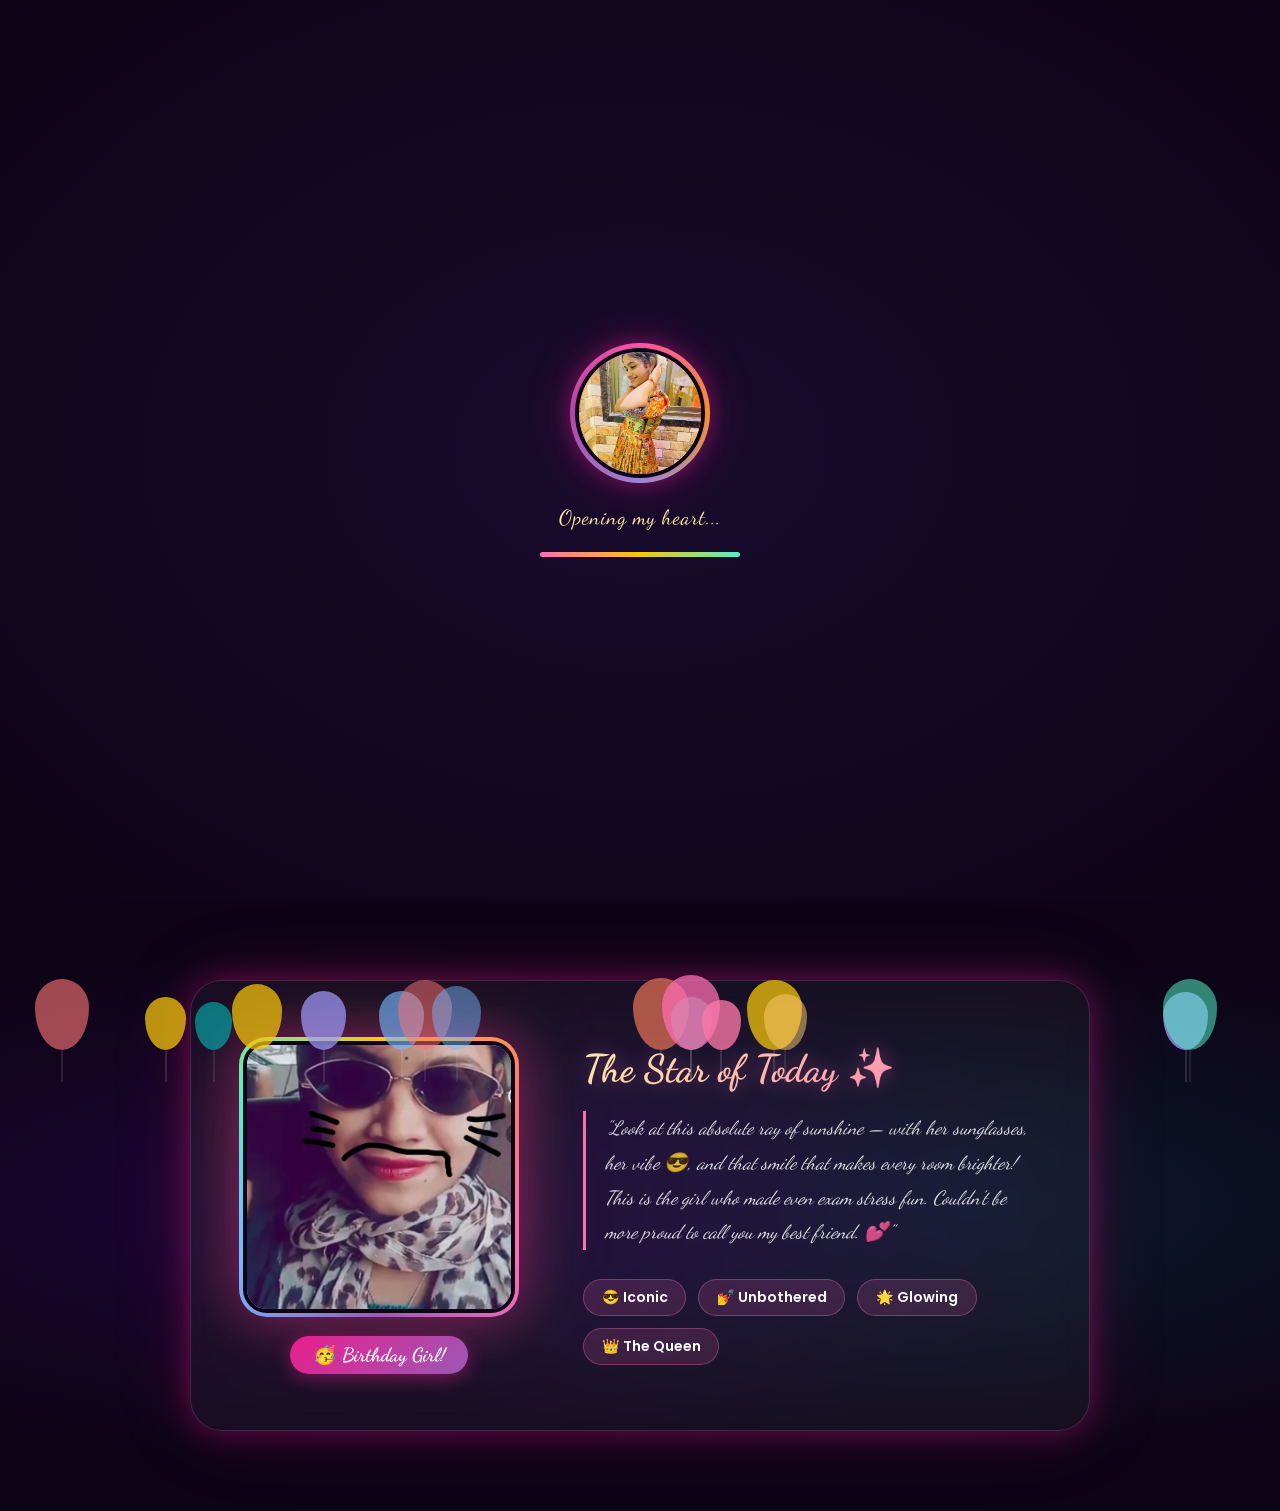
<file: index.html>
<!DOCTYPE html>
<html lang="en">
<head>
  <meta charset="UTF-8"/>
  <meta name="viewport" content="width=device-width, initial-scale=1.0"/>
  <title>Happy Birthday Vedika! 🎂</title>
  <meta name="description" content="A magical birthday surprise for the most amazing bestie — Happy Birthday Vedika!"/>
  <link rel="stylesheet" href="shared.css?v=5"/>
  <link rel="stylesheet" href="index.css?v=5"/>
</head>
<body>

  <!-- LOADER -->
  <div id="loader">
    <div class="loader-photo-ring">
      <img src="loader-photo.jpg" alt="Opening my heart..." class="loader-photo" />
    </div>
    <p class="loader-text">Opening my heart...</p>
    <div class="loader-bar"><div class="loader-fill"></div></div>
  </div>

  <canvas id="confettiCanvas"></canvas>
  <div class="balloons" id="balloons"></div>
  <div id="heartsOverlay"></div>

  <!-- TOP NAV -->
  <nav class="top-nav">
    <a href="index.html" class="nav-logo">🎀 Vedika's Day</a>
    <div class="nav-links">
      <a href="index.html"     class="nav-link active">Home</a>
      <a href="message.html"   class="nav-link">Message</a>
      <a href="memories.html"  class="nav-link">Memories</a>
      <a href="cake.html"      class="nav-link">Wish 🎂</a>
      <a href="final.html"     class="nav-link">Final Surprise</a>
    </div>
  </nav>

  <!-- HERO -->
  <section class="hero page-wrapper">
    <div class="stars-bg"></div>

    <div class="hero-layout">

      <!-- Photo frame -->
      <div class="photo-frame-wrap animate-on-scroll">
        <div class="photo-ring">
          <div class="photo-ring-inner">
            <img src="vedika.jpg" alt="Vedika" class="vedika-photo"/>
          </div>
        </div>
        <div class="photo-sparkles">
          <span class="ps ps1">✨</span>
          <span class="ps ps2">💖</span>
          <span class="ps ps3">⭐</span>
          <span class="ps ps4">🌸</span>
          <span class="ps ps5">💫</span>
        </div>
        <div class="photo-caption">🎂 Queen of the Day 👑</div>
      </div>

    <div class="hero-content">
      <div class="crown">👑</div>

      <h1 class="main-title">
        <span class="t-happy">Happy</span>
        <span class="t-birthday">Birthday</span>
        <span class="t-name">Vedika!</span>
      </h1>

      <p class="hero-sub">Today is entirely yours — you absolute queen of my life 🌟</p>

      <div class="hearts-row">
        <span>💖</span><span>💕</span><span>💗</span><span>💞</span><span>💓</span>
      </div>

      <div class="btn-group">
        <button class="cta-primary" onclick="openSurprise()">
          🎁 &nbsp;Your Surprise!
        </button>
        <a href="message.html" class="cta-secondary">
          Read My Message 💌
        </a>
      </div>

      <div class="page-dots">
        <span class="dot active"></span>
        <span class="dot" onclick="location.href='message.html'"></span>
        <span class="dot" onclick="location.href='memories.html'"></span>
        <span class="dot" onclick="location.href='cake.html'"></span>
        <span class="dot" onclick="location.href='final.html'"></span>
      </div>
    </div>
    </div><!-- end hero-layout -->

    <div class="scroll-hint">Scroll down or click the dots to explore ↓</div>
  </section>

  <!-- PHOTO SHOWCASE SECTION -->
  <section class="photo-section">
    <div class="stars-bg"></div>
    <div class="photo-showcase glass-card">
      <div class="showcase-left">
        <div class="showcase-frame">
          <div class="showcase-ring">
            <img src="vedika.jpg" alt="Vedika" class="showcase-photo"/>
          </div>
          <div class="showcase-badge">🥳 Birthday Girl!</div>
        </div>
      </div>
      <div class="showcase-right">
        <h2 class="showcase-title">The Star of Today ✨</h2>
        <p class="showcase-quote">
          "Look at this absolute ray of sunshine — with her sunglasses,
          her vibe 😎, and that smile that makes every room brighter!
          This is the girl who made even exam stress fun. Couldn't be
          more proud to call you my best friend. 💕"
        </p>
        <div class="showcase-tags">
          <span>😎 Iconic</span>
          <span>💅 Unbothered</span>
          <span>🌟 Glowing</span>
          <span>👑 The Queen</span>
        </div>
      </div>
    </div>
  </section>

  <!-- SURPRISE MODAL -->
  <div class="modal-overlay" id="modalOverlay" onclick="closeModal()">
    <button class="modal-close" onclick="closeModal()" title="Close">✕</button>
    <div class="surprise-modal" onclick="event.stopPropagation()">
      <div class="modal-emoji">🎁</div>
      <h2 class="modal-title">Hey Vedika!</h2>
      <p class="modal-body">
        Of all the people fate could have placed in front of me during those nerve-wracking exam days,
        it chose you — and for that I'll be forever grateful to the universe. 🌌<br><br>
        You make every ordinary day feel like a celebration. You are the kind of person
        songs are written about, stories are told about, and hearts are full because of.<br><br>
        This little website is my way of screaming to the world — <strong>she deserves every beautiful thing today and always!</strong> 💕
      </p>
      <div class="modal-footer">Happy Birthday, my dearest bestie! 🎂✨💖</div>
    </div>
  </div>

  <button class="music-btn" id="musicBtn" onclick="toggleMusic()" title="Toggle Birthday Music">🎵</button>

  <script src="shared.js?v=5"></script>
  <script>
    function openSurprise() {
      document.getElementById("modalOverlay").classList.add("open");
      launchConfetti(6000);
      spawnHearts(28);
    }
    function closeModal() {
      document.getElementById("modalOverlay").classList.remove("open");
    }
    function onPageReady() {
      launchConfetti(5000);
      spawnHearts(20);
    }
    initScrollObserver();
  </script>
</body>
</html>
</file>
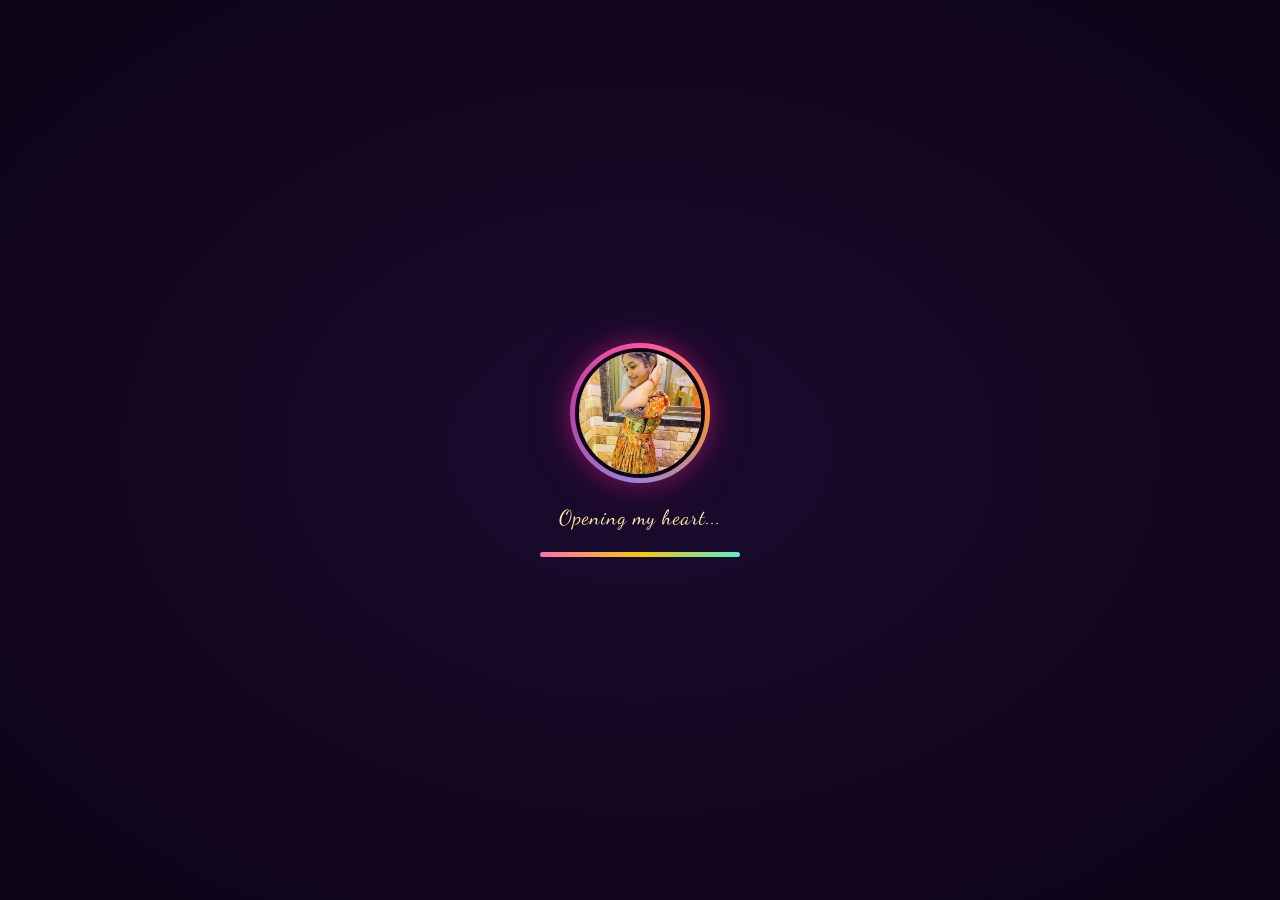
<file: cake.html>
<!DOCTYPE html>
<html lang="en">
<head>
  <meta charset="UTF-8"/>
  <meta name="viewport" content="width=device-width, initial-scale=1.0"/>
  <title>Make a Wish, Vedika! 🎂</title>
  <link rel="stylesheet" href="shared.css?v=5"/>
  <link rel="stylesheet" href="cake.css"/>
</head>
<body>

  <div id="loader">
    <div class="loader-photo-ring">
      <img src="loader-photo.jpg" alt="Opening my heart..." class="loader-photo" />
    </div>
    <p class="loader-text">Opening my heart...</p>
    <div class="loader-bar"><div class="loader-fill"></div></div>
  </div>

  <canvas id="confettiCanvas"></canvas>
  <div class="balloons" id="balloons"></div>
  <div id="heartsOverlay"></div>

  <nav class="top-nav">
    <a href="index.html" class="nav-logo">🎀 Vedika's Day</a>
    <div class="nav-links">
      <a href="index.html"    class="nav-link">Home</a>
      <a href="message.html"  class="nav-link">Message</a>
      <a href="memories.html" class="nav-link">Memories</a>
      <a href="cake.html"     class="nav-link active">Wish 🎂</a>
      <a href="final.html"    class="nav-link">Final Surprise</a>
    </div>
  </nav>

  <main class="page-wrapper cake-page">
    <div class="stars-bg"></div>

    <h1 class="section-title animate-on-scroll">Make a Wish, Vedika! 🕯️</h1>
    <p class="cake-subtitle animate-on-scroll">Blow out the candles one by one — close your eyes and wish big! ✨</p>

    <div class="cake-scene animate-on-scroll">

      <!-- Candles -->
      <div class="candles-row" id="candlesRow">
        <div class="candle" id="c1" onclick="blowCandle(1)" title="Blow!">
          <div class="flame" id="f1"><div class="flame-inner"></div></div>
          <div class="candle-body col1"></div>
          <div class="wax-drip d1"></div>
        </div>
        <div class="candle" id="c2" onclick="blowCandle(2)" title="Blow!">
          <div class="flame" id="f2"><div class="flame-inner"></div></div>
          <div class="candle-body col2"></div>
          <div class="wax-drip d2"></div>
        </div>
        <div class="candle" id="c3" onclick="blowCandle(3)" title="Blow!">
          <div class="flame" id="f3"><div class="flame-inner"></div></div>
          <div class="candle-body col3"></div>
          <div class="wax-drip d3"></div>
        </div>
        <div class="candle" id="c4" onclick="blowCandle(4)" title="Blow!">
          <div class="flame" id="f4"><div class="flame-inner"></div></div>
          <div class="candle-body col4"></div>
          <div class="wax-drip d4"></div>
        </div>
        <div class="candle" id="c5" onclick="blowCandle(5)" title="Blow!">
          <div class="flame" id="f5"><div class="flame-inner"></div></div>
          <div class="candle-body col5"></div>
          <div class="wax-drip d5"></div>
        </div>
      </div>

      <!-- Cake tiers -->
      <div class="tier tier1">
        <div class="frosting-top"></div>
        <div class="tier-body">
          <div class="deco-dots"></div>
        </div>
      </div>
      <div class="tier tier2">
        <div class="frosting-top"></div>
        <div class="tier-body"></div>
      </div>
      <div class="tier tier3">
        <div class="frosting-top"></div>
        <div class="tier-body"></div>
      </div>
      <div class="cake-plate"></div>
    </div>

    <!-- Progress bar -->
    <div class="candle-progress animate-on-scroll">
      <span class="progress-label" id="progressLabel">5 candles burning 🔥</span>
      <div class="progress-track">
        <div class="progress-fill" id="progressFill" style="width:0%"></div>
      </div>
    </div>

    <!-- Wish reveal -->
    <div class="wish-reveal glass-card" id="wishReveal">
      <div class="wish-firework">🎆</div>
      <h2 class="wish-title" id="wishTitle"></h2>
      <p class="wish-body" id="wishBody"></p>
      <a href="final.html" class="page-nav-btn next" style="margin-top:1.5rem;display:inline-flex">
        See Your Final Surprise 🌟 →
      </a>
    </div>

    <div class="page-nav-row animate-on-scroll" id="bottomNav">
      <a href="memories.html" class="page-nav-btn prev">← Memories</a>
      <a href="final.html"    class="page-nav-btn next">Final Surprise 🌟 →</a>
    </div>
  </main>

  <button class="music-btn" id="musicBtn" onclick="toggleMusic()" title="Toggle Music">🎵</button>

  <script src="shared.js?v=5"></script>
  <script>
    const TOTAL = 5;
    let blown = 0;
    const WISHES = [
      "Your wish just shot straight to the stars, Vedika! 🌠 May every beautiful dream you carry in your heart come true — this year and every year after.",
      "The universe heard you, Vedika! 🌌 May your wish bloom into the most wonderful reality. You deserve every bit of magic that comes your way! ✨💖",
      "A wish as pure as yours is bound to come true! 🎇 Happy Birthday, superstar — may this year be your most glorious chapter yet. 🎂🌟",
    ];

    function blowCandle(id) {
      const flame = document.getElementById(`f${id}`);
      if (flame.classList.contains("out")) return;
      flame.classList.add("out");
      blown++;
      playPop();
      spawnHearts(4);

      const pct = (blown / TOTAL) * 100;
      document.getElementById("progressFill").style.width = pct + "%";
      const rem = TOTAL - blown;
      document.getElementById("progressLabel").textContent =
        rem > 0 ? `${rem} candle${rem > 1 ? "s" : ""} still burning… 🔥` : "All candles blown! 🎉";

      if (blown === TOTAL) {
        setTimeout(showWish, 700);
        launchConfetti(10000);
      }
    }

    function showWish() {
      const r = document.getElementById("wishReveal");
      const wish = WISHES[Math.floor(Math.random() * WISHES.length)];
      document.getElementById("wishTitle").textContent = "Your Wish Is On Its Way! ✨";
      document.getElementById("wishBody").textContent  = wish;
      r.classList.add("visible");
      spawnHearts(30);
      document.getElementById("bottomNav").style.display = "none";
      for (let i = 0; i < 4; i++) {
        setTimeout(() => launchConfetti(3000, true, rand(120, window.innerWidth - 120), rand(80, window.innerHeight / 2)), i * 400);
      }
    }

    function onPageReady() { spawnHearts(10); }
    initScrollObserver();
  </script>
</body>
</html>
</file>
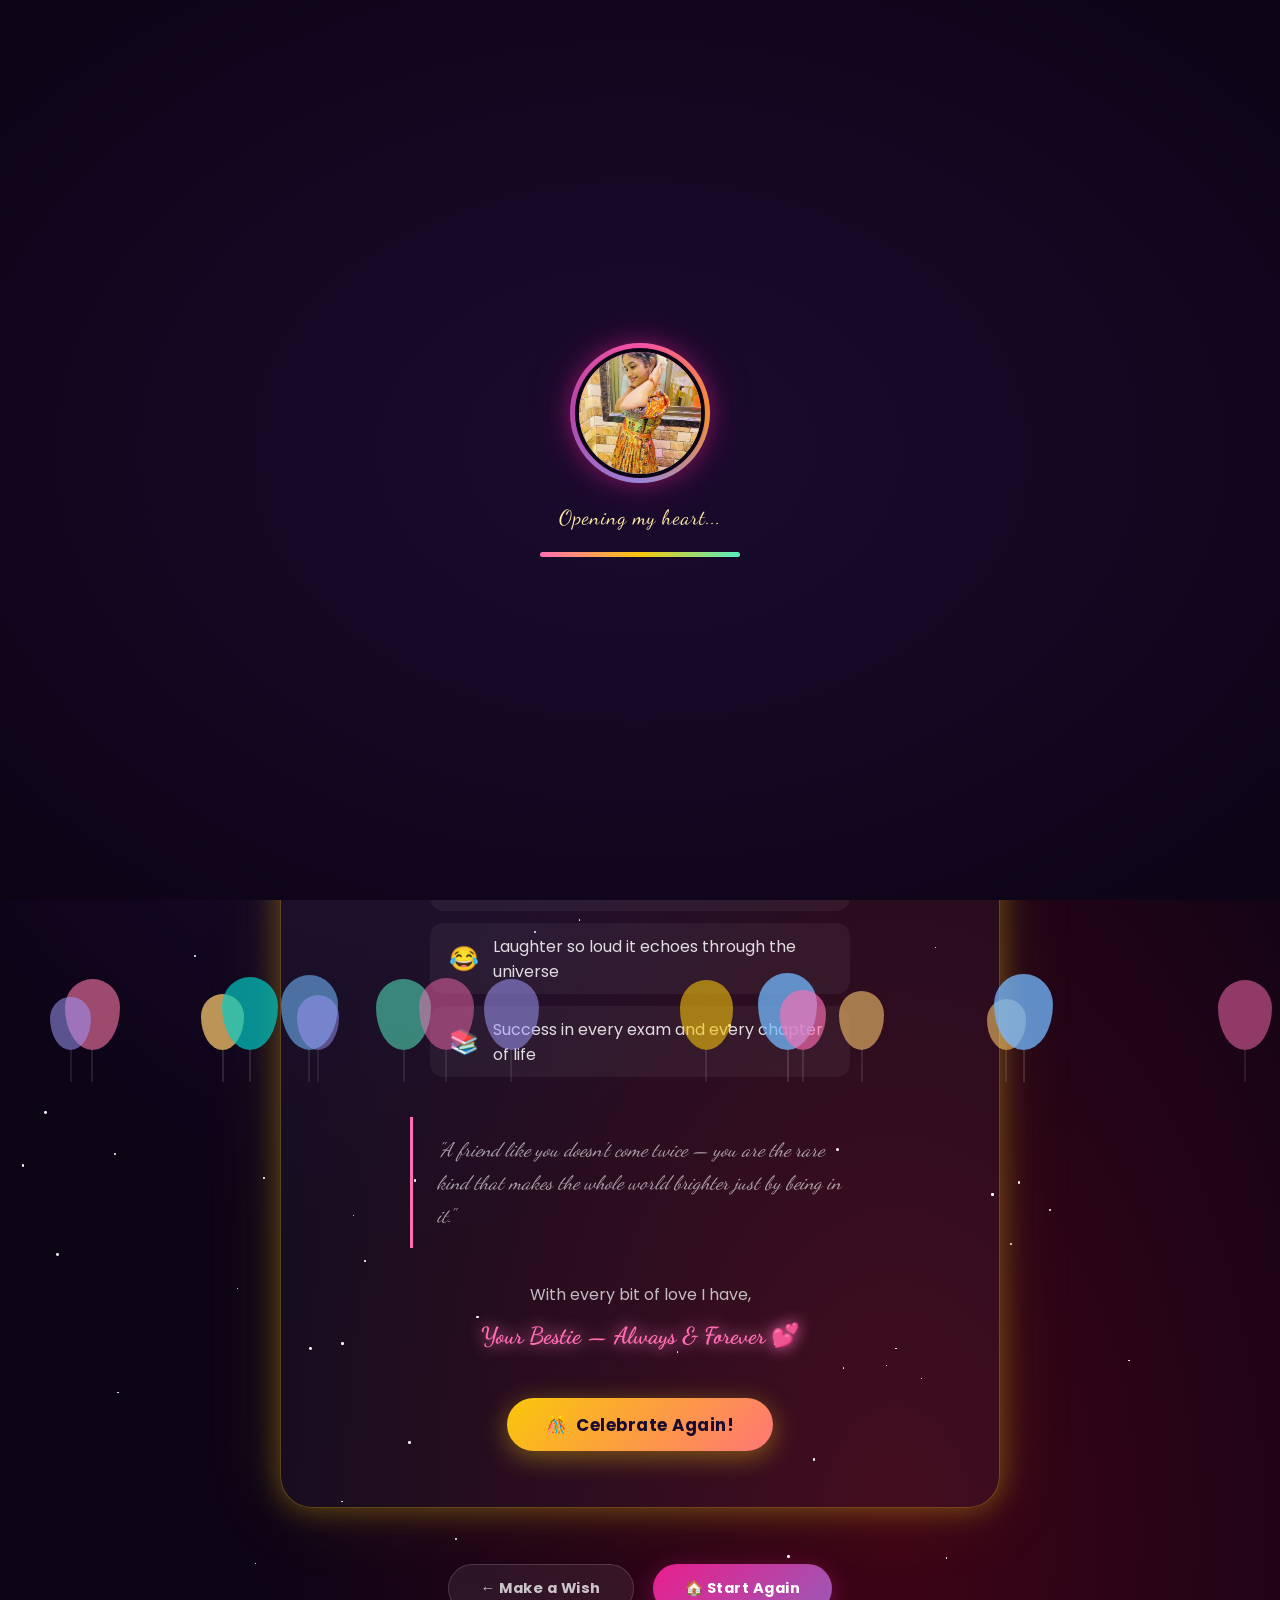
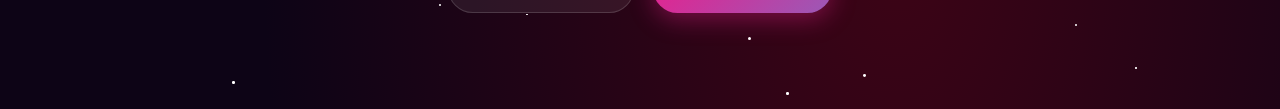
<file: final.html>
<!DOCTYPE html>
<html lang="en">
<head>
  <meta charset="UTF-8"/>
  <meta name="viewport" content="width=device-width, initial-scale=1.0"/>
  <title>Final Surprise for Vedika 🌟</title>
  <link rel="stylesheet" href="shared.css?v=5"/>
  <link rel="stylesheet" href="final.css"/>
</head>
<body>

  <div id="loader">
    <div class="loader-photo-ring">
      <img src="loader-photo.jpg" alt="Opening my heart..." class="loader-photo" />
    </div>
    <p class="loader-text">Opening my heart...</p>
    <div class="loader-bar"><div class="loader-fill"></div></div>
  </div>

  <canvas id="confettiCanvas"></canvas>
  <div class="balloons" id="balloons"></div>
  <div id="heartsOverlay"></div>

  <nav class="top-nav">
    <a href="index.html" class="nav-logo">🎀 Vedika's Day</a>
    <div class="nav-links">
      <a href="index.html"    class="nav-link">Home</a>
      <a href="message.html"  class="nav-link">Message</a>
      <a href="memories.html" class="nav-link">Memories</a>
      <a href="cake.html"     class="nav-link">Wish 🎂</a>
      <a href="final.html"    class="nav-link active">Final Surprise</a>
    </div>
  </nav>

  <main class="page-wrapper final-page">
    <div class="stars-bg"></div>

    <!-- Qualities section -->
    <section class="qualities-section">
      <h1 class="section-title animate-on-scroll">Why You're Absolutely Incredible 🦋</h1>

      <div class="bubbles-wrap">
        <div class="q-bubble animate-on-scroll" style="--d:.0s">💖 Incredibly Kind</div>
        <div class="q-bubble animate-on-scroll" style="--d:.12s">🔥 Fiercely Strong</div>
        <div class="q-bubble animate-on-scroll" style="--d:.24s">😂 Effortlessly Funny</div>
        <div class="q-bubble animate-on-scroll" style="--d:.36s">🧠 Smart Beyond Measure</div>
        <div class="q-bubble animate-on-scroll" style="--d:.48s">✨ Naturally Charming</div>
        <div class="q-bubble animate-on-scroll" style="--d:.60s">🎨 Wildly Creative</div>
        <div class="q-bubble animate-on-scroll" style="--d:.72s">🌈 Pure Positivity</div>
        <div class="q-bubble animate-on-scroll" style="--d:.84s">🫂 My Safe Place</div>
        <div class="q-bubble animate-on-scroll" style="--d:.96s">💫 My Best Friend Forever</div>
      </div>
    </section>

    <!-- Final wish card -->
    <section class="final-section animate-on-scroll">
      <div class="final-card glass-card">

        <div class="big-emojis-row">
          <span class="be">🎂</span>
          <span class="be">🎈</span>
          <span class="be">🥳</span>
          <span class="be">🎊</span>
          <span class="be">💖</span>
        </div>

        <h2 class="final-heading">This Year, May You Have…</h2>

        <ul class="wish-list">
          <li class="wish-item"><span>🌟</span><p>Unlimited happiness that never fades</p></li>
          <li class="wish-item"><span>💰</span><p>Blessings that overflow every day</p></li>
          <li class="wish-item"><span>❤️</span><p>Love surrounding you from every corner</p></li>
          <li class="wish-item"><span>🚀</span><p>Every dream you've ever whispered come true</p></li>
          <li class="wish-item"><span>😂</span><p>Laughter so loud it echoes through the universe</p></li>
          <li class="wish-item"><span>📚</span><p>Success in every exam and every chapter of life</p></li>
        </ul>

        <blockquote class="final-quote">
          "A friend like you doesn't come twice — you are the rare kind that makes the whole world brighter just by being in it."
        </blockquote>

        <div class="final-signed">
          With every bit of love I have,<br>
          <strong class="sign-name">Your Bestie — Always & Forever 💕</strong>
        </div>

        <button class="celebrate-btn" onclick="bigCelebrate()" id="celebrateBtn">
          🎊 &nbsp;Celebrate Again!
        </button>

      </div>
    </section>

    <div class="page-nav-row animate-on-scroll">
      <a href="cake.html"   class="page-nav-btn prev">← Make a Wish</a>
      <a href="index.html"  class="page-nav-btn next">🏠 Start Again</a>
    </div>
  </main>

  <button class="music-btn" id="musicBtn" onclick="toggleMusic()" title="Toggle Music">🎵</button>

  <script src="shared.js?v=5"></script>
  <script>
    function bigCelebrate() {
      launchConfetti(9000);
      spawnHearts(40);
      for (let i = 0; i < 5; i++) {
        setTimeout(() => {
          launchConfetti(3500, true, rand(80, window.innerWidth - 80), rand(60, window.innerHeight / 2));
        }, i * 350);
      }
    }

    function onPageReady() {
      launchConfetti(7000);
      spawnHearts(25);
    }
    initScrollObserver();
  </script>
</body>
</html>
</file>
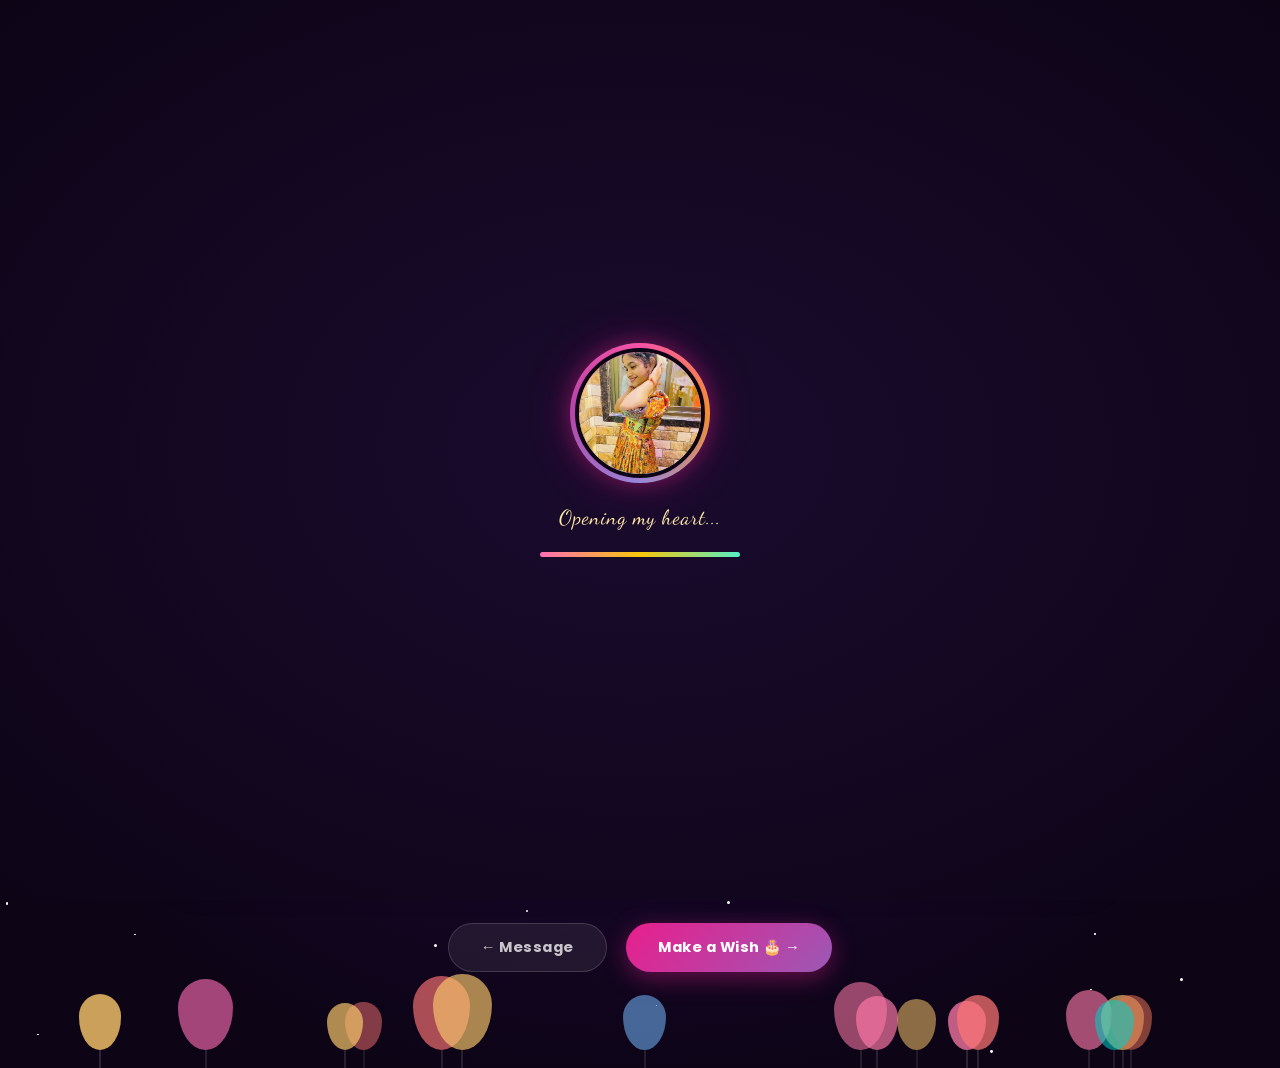
<file: memories.html>
<!DOCTYPE html>
<html lang="en">
<head>
  <meta charset="UTF-8"/>
  <meta name="viewport" content="width=device-width, initial-scale=1.0"/>
  <title>Our Memories 🫂 — Vedika</title>
  <link rel="stylesheet" href="shared.css?v=5"/>
  <link rel="stylesheet" href="memories.css"/>
</head>
<body>

  <div id="loader">
    <div class="loader-photo-ring">
      <img src="loader-photo.jpg" alt="Opening my heart..." class="loader-photo" />
    </div>
    <p class="loader-text">Opening my heart...</p>
    <div class="loader-bar"><div class="loader-fill"></div></div>
  </div>

  <canvas id="confettiCanvas"></canvas>
  <div class="balloons" id="balloons"></div>
  <div id="heartsOverlay"></div>

  <nav class="top-nav">
    <a href="index.html" class="nav-logo">🎀 Vedika's Day</a>
    <div class="nav-links">
      <a href="index.html"    class="nav-link">Home</a>
      <a href="message.html"  class="nav-link">Message</a>
      <a href="memories.html" class="nav-link active">Memories</a>
      <a href="cake.html"     class="nav-link">Wish 🎂</a>
      <a href="final.html"    class="nav-link">Final Surprise</a>
    </div>
  </nav>

  <main class="page-wrapper mem-page">
    <div class="stars-bg"></div>

    <h1 class="section-title animate-on-scroll">Our Beautiful Journey 🫂</h1>
    <p class="mem-subtitle animate-on-scroll">Click each card to flip it and read our story 💕</p>

    <div class="mem-grid">

      <!-- Card 1: The Day We Met -->
      <div class="mem-card animate-on-scroll" onclick="flipCard(this)">
        <div class="card-inner">
          <div class="card-front">
            <div class="card-bg-glow g1"></div>
            <span class="mem-emoji">📚</span>
            <h3 class="card-title">The Day We Met</h3>
            <p class="card-front-sub">Where it all began...</p>
            <span class="flip-hint">Tap to reveal ✨</span>
          </div>
          <div class="card-back b1">
            <span class="back-emoji">🌟</span>
            <p class="back-text">
              Exam season — you sitting right in front of me, me nervously behind you.
              We started talking about preparation, syllabus, stress… and somewhere in between
              all that panic, a friendship was born that I never want to lose. 📖💛
            </p>
          </div>
        </div>
      </div>

      <!-- Card 2: Endless Laughter -->
      <div class="mem-card animate-on-scroll" onclick="flipCard(this)">
        <div class="card-inner">
          <div class="card-front">
            <div class="card-bg-glow g2"></div>
            <span class="mem-emoji">😂</span>
            <h3 class="card-title">Endless Laughter</h3>
            <p class="card-front-sub">We laugh for the best reasons...</p>
            <span class="flip-hint">Tap to reveal ✨</span>
          </div>
          <div class="card-back b2">
            <span class="back-emoji">🤣</span>
            <p class="back-text">
              Bitching about Pratish and Shravni together — honestly a core part of our
              friendship that built us! 😂 But what really sealed it was realising our vibes
              match on another level. We just GET each other, no explanation needed. 💫
            </p>
          </div>
        </div>
      </div>

      <!-- Card 3: Always There -->
      <div class="mem-card animate-on-scroll" onclick="flipCard(this)">
        <div class="card-inner">
          <div class="card-front">
            <div class="card-bg-glow g3"></div>
            <span class="mem-emoji">🤗</span>
            <h3 class="card-title">Always There</h3>
            <p class="card-front-sub">My comfort person...</p>
            <span class="flip-hint">Tap to reveal ✨</span>
          </div>
          <div class="card-back b3">
            <span class="back-emoji">💙</span>
            <p class="back-text">
              When the world gets heavy and I fall apart, you've always been there —
              right alongside Rudra — to hold me together. You never let me feel alone,
              and that's something I'll treasure about you forever, Vedika. 🫂💕
            </p>
          </div>
        </div>
      </div>

      <!-- Card 4: Celebrating YOU -->
      <div class="mem-card animate-on-scroll" onclick="flipCard(this)">
        <div class="card-inner">
          <div class="card-front">
            <div class="card-bg-glow g4"></div>
            <span class="mem-emoji">🎉</span>
            <h3 class="card-title">Celebrating YOU</h3>
            <p class="card-front-sub">Today is your day!</p>
            <span class="flip-hint">Tap to reveal ✨</span>
          </div>
          <div class="card-back b4">
            <span class="back-emoji">🥂</span>
            <p class="back-text">
              Today we celebrate <em>you</em> — every year I get to be beside you on your
              birthday is the most precious gift to me. You deserve the loudest party,
              the most beautiful day, and all the love in the universe. Happy Birthday! 🎂🌟💖
            </p>
          </div>
        </div>
      </div>

    </div>

    <div class="page-nav-row animate-on-scroll">
      <a href="message.html" class="page-nav-btn prev">← Message</a>
      <a href="cake.html"    class="page-nav-btn next">Make a Wish 🎂 →</a>
    </div>
  </main>

  <button class="music-btn" id="musicBtn" onclick="toggleMusic()" title="Toggle Music">🎵</button>

  <script src="shared.js?v=5"></script>
  <script>
    function flipCard(card) {
      card.classList.toggle("flipped");
      spawnHearts(5);
      playPop();
    }
    function onPageReady() {
      spawnHearts(12);
    }
    initScrollObserver();
  </script>
</body>
</html>
</file>
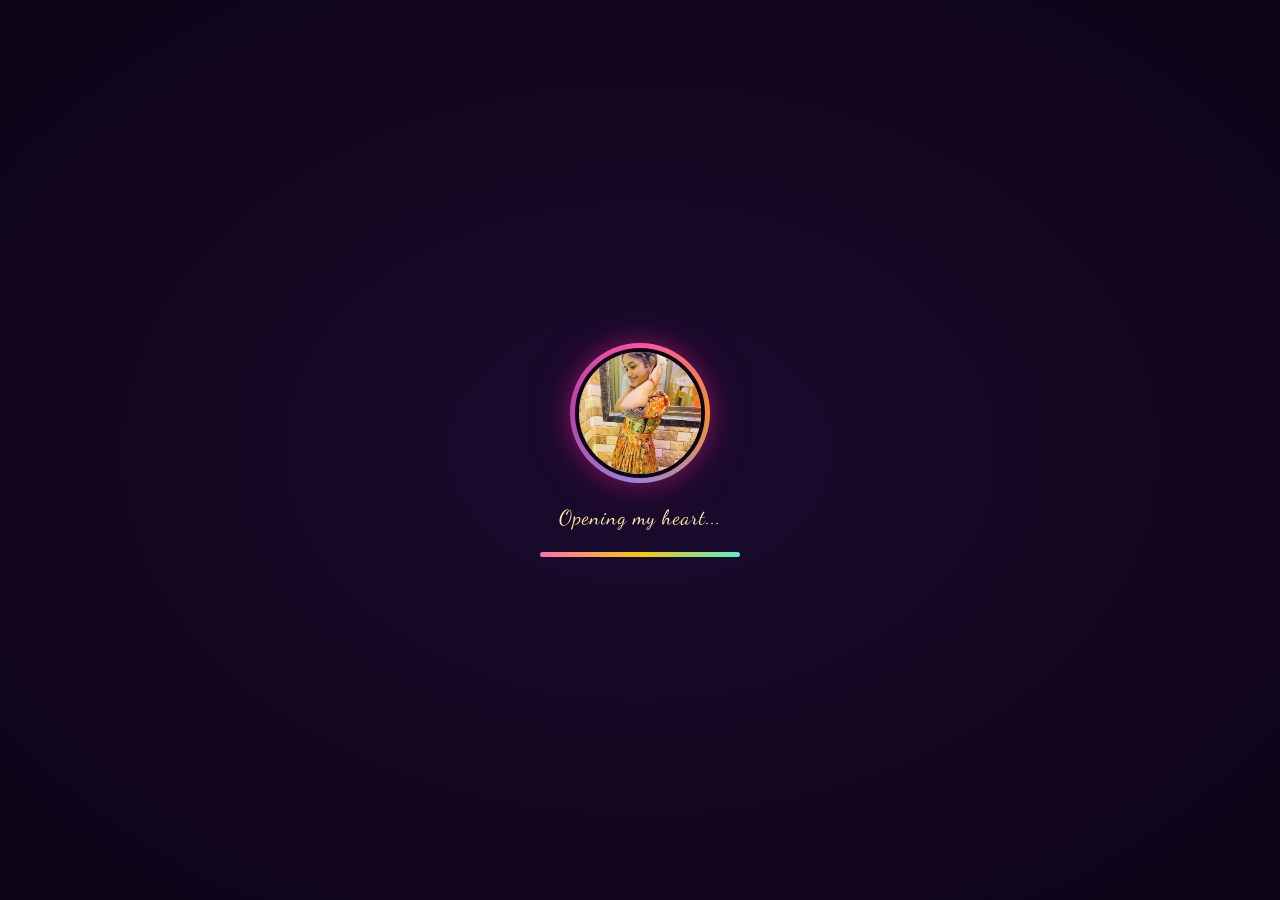
<file: message.html>
<!DOCTYPE html>
<html lang="en">
<head>
  <meta charset="UTF-8"/>
  <meta name="viewport" content="width=device-width, initial-scale=1.0"/>
  <title>A Message For Vedika 💌</title>
  <link rel="stylesheet" href="shared.css?v=5"/>
  <link rel="stylesheet" href="message.css"/>
</head>
<body>

  <div id="loader">
    <div class="loader-photo-ring">
      <img src="loader-photo.jpg" alt="Opening my heart..." class="loader-photo" />
    </div>
    <p class="loader-text">Opening my heart...</p>
    <div class="loader-bar"><div class="loader-fill"></div></div>
  </div>

  <canvas id="confettiCanvas"></canvas>
  <div class="balloons" id="balloons"></div>
  <div id="heartsOverlay"></div>

  <nav class="top-nav">
    <a href="index.html" class="nav-logo">🎀 Vedika's Day</a>
    <div class="nav-links">
      <a href="index.html"    class="nav-link">Home</a>
      <a href="message.html"  class="nav-link active">Message</a>
      <a href="memories.html" class="nav-link">Memories</a>
      <a href="cake.html"     class="nav-link">Wish 🎂</a>
      <a href="final.html"    class="nav-link">Final Surprise</a>
    </div>
  </nav>

  <main class="page-wrapper msg-page">
    <div class="stars-bg"></div>

    <div class="msg-container">

      <!-- Envelope reveal -->
      <div class="envelope-wrap animate-on-scroll" id="envelopeWrap">
        <div class="envelope" id="envelope" onclick="openEnvelope()">
          <div class="env-flap"></div>
          <div class="env-body">
            <span class="env-icon">💌</span>
            <p class="env-hint">Tap to open</p>
          </div>
        </div>
      </div>

      <!-- Message card (hidden until envelope opened) -->
      <div class="msg-card glass-card" id="msgCard">
        <div class="card-sparkle s1">✨</div>
        <div class="card-sparkle s2">🌸</div>
        <div class="card-sparkle s3">🌺</div>
        <div class="card-sparkle s4">✨</div>

        <h1 class="section-title">A Message From My Heart 💌</h1>

        <div class="msg-photo-wrap" id="msgPhotoWrap">
          <img src="together.jpg" alt="Us together" class="msg-photo"/>
        </div>

        <div class="typewriter-wrap">
          <p class="typewriter-text" id="typewriterText"></p>
          <span class="blink-cursor" id="cursor" style="display:none;">|</span>
        </div>

        <div class="msg-signature animate-on-scroll">
          <div class="sig-line"></div>
          <p class="sig-text">With all my love &amp; every heartbeat 💕</p>
          <p class="sig-name">— Your Bestie Forever 🌟</p>
        </div>
      </div>

    </div>

    <!-- Page navigation -->
    <div class="page-nav-row animate-on-scroll">
      <a href="index.html"    class="page-nav-btn prev">← Home</a>
      <a href="memories.html" class="page-nav-btn next">Our Memories 🫂 →</a>
    </div>
  </main>

  <button class="music-btn" id="musicBtn" onclick="toggleMusic()" title="Toggle Music">🎵</button>

  <script src="shared.js?v=5"></script>
  <script>
    const MESSAGE =
      "Dear Vedika,\n\n" +
      "I want you to know — you are one of the most genuine, warm, and beautiful souls I have ever had the privilege of knowing. " +
      "The way you show up for the people you love is something truly rare in this world. 💫\n\n" +
      "Having you in my life has changed me for the better in ways I can't even fully put into words. " +
      "You make everything — even the ordinary Tuesday afternoons — feel like something worth remembering.\n\n" +
      "Today, on your birthday, I want you to feel every ounce of love that you give to everyone else, " +
      "come rushing right back to you — multiplied a thousand times. 🌊💖\n\n" +
      "You deserve the absolute world, Vedika. And I'll always be here, cheering you on. " +
      "Happy Birthday, my forever bestie! 🎂✨🎉";

    let envelopeOpened = false;
    function openEnvelope() {
      if (envelopeOpened) return;
      envelopeOpened = true;
      const env = document.getElementById("envelope");
      const card = document.getElementById("msgCard");
      env.classList.add("opened");
      spawnHearts(16);
      setTimeout(() => {
        document.getElementById("envelopeWrap").style.display = "none";
        card.classList.add("visible");
        launchConfetti(4500);
        
        // Show photo first, wait, then start typing
        setTimeout(() => {
          document.getElementById("msgPhotoWrap").classList.add("show-photo");
          setTimeout(() => {
            document.getElementById("cursor").style.display = "inline-block";
            startTypewriter();
          }, 1500); // text starts 1.5s after photo appears
        }, 600); // photo starts appearing after card opens
      }, 900);
    }

    function startTypewriter() {
      const el = document.getElementById("typewriterText");
      const cur = document.getElementById("cursor");
      let i = 0;
      function type() {
        if (i < MESSAGE.length) {
          const ch = MESSAGE[i++];
          if (ch === "\n") el.innerHTML += "<br>";
          else el.textContent += ch;
          setTimeout(type, ch === "\n" ? 400 : 28);
        } else {
          cur.style.display = "none";
          spawnHearts(12);
        }
      }
      type();
    }

    function onPageReady() {
      spawnHearts(10);
    }
    initScrollObserver();
  </script>
</body>
</html>
</file>
<file: shared.css>
/* =====================================================
   shared.css — Design Tokens + Global Components
   All 5 pages import this file.
   ===================================================== */

@import url('https://fonts.googleapis.com/css2?family=Dancing+Script:wght@600;700&family=Poppins:wght@300;400;600;700&family=Pacifico&display=swap');

*, *::before, *::after { box-sizing: border-box; margin: 0; padding: 0; }

:root {
  --pink:      #ff6eb4;
  --deep-pink: #e91e8c;
  --purple:    #9b59b6;
  --violet:    #6c3483;
  --gold:      #f9c70a;
  --soft-gold: #ffeaa7;
  --coral:     #ff7675;
  --sky:       #74b9ff;
  --mint:      #55efc4;
  --white:     #ffffff;
  --bg:        #0d0416;
  --bg2:       #1a0b2e;
  --font-fancy: 'Dancing Script', cursive;
  --font-body:  'Poppins', sans-serif;
  --font-title: 'Pacifico', cursive;
  --radius-lg:  24px;
  --radius-xl:  32px;
  --glow-pink:  0 0 30px rgba(233,30,140,0.35), 0 0 80px rgba(233,30,140,0.15);
  --glow-gold:  0 0 30px rgba(249,199,10,0.35),  0 0 80px rgba(249,199,10,0.12);
}

html { scroll-behavior: smooth; overflow-x: hidden; width: 100%; position: relative; }

body {
  font-family: var(--font-body);
  background: var(--bg);
  color: var(--white);
  overflow-x: hidden;
  width: 100%;
  max-width: 100%;
  min-height: 100vh;
  position: relative;
}

::-webkit-scrollbar { width: 5px; }
::-webkit-scrollbar-track { background: #110520; }
::-webkit-scrollbar-thumb { background: var(--pink); border-radius: 99px; }

/* ── CANVAS (confetti) ───────────────────────────── */
#confettiCanvas {
  position: fixed; inset: 0;
  pointer-events: none; z-index: 200;
  width: 100%; height: 100%;
}

/* ── LOADER ──────────────────────────────────────── */
#loader {
  position: fixed; inset: 0; z-index: 9999;
  background: radial-gradient(ellipse at center, #1a0b2e 0%, var(--bg) 100%);
  display: flex; align-items: center; justify-content: center;
  flex-direction: column; gap: 1.4rem;
  transition: opacity .5s, visibility .5s;
}
#loader.hidden { opacity: 0; visibility: hidden; pointer-events: none; }

.loader-photo {
  width: 130px; height: 130px;
  border-radius: 50%;
  object-fit: cover;
  border: 4px solid var(--bg);
  box-shadow: 0 0 25px rgba(233,30,140,0.6), 0 0 50px rgba(233,30,140,0.3);
  animation: pulseLoader 1.5s ease-in-out infinite alternate, spinRing 10s linear infinite;
}

.loader-photo-ring {
  padding: 5px;
  border-radius: 50%;
  background: conic-gradient(
    var(--pink), var(--gold), var(--sky), var(--purple), var(--pink)
  );
  animation: spinRing 3s linear infinite;
  display: flex;
  align-items: center; justify-content: center;
}

/* Because the ring spins, we counter-spin the photo so it stays upright */
.loader-photo {
  animation: spinRing 3s linear infinite reverse, pulseGlow 2s ease-in-out infinite alternate;
}

@keyframes loaderPop {
  from { transform: scale(1) rotate(-6deg); }
  to   { transform: scale(1.2) rotate(6deg); }
}
.loader-text {
  font-family: var(--font-fancy); font-size: 1.3rem;
  color: var(--soft-gold); letter-spacing: 1px;
}
.loader-bar { width: 200px; height: 5px; background: rgba(255,255,255,.1); border-radius: 99px; overflow: hidden; }
.loader-fill {
  height: 100%;
  background: linear-gradient(90deg, var(--pink), var(--gold), var(--mint));
  animation: barFill 1.8s ease forwards;
}
@keyframes barFill { from { width: 0; } to { width: 100%; } }

/* ── FLOATING BALLOONS ───────────────────────────── */
.balloons { position: fixed; inset: 0; pointer-events: none; z-index: 3; }
.balloon {
  position: absolute; bottom: -150px;
  border-radius: 50% 50% 50% 50% / 40% 40% 60% 60%;
  animation: floatUp linear infinite;
}
.balloon::after {
  content: ''; position: absolute; bottom: -32px; left: 50%;
  transform: translateX(-50%); width: 1px; height: 32px;
  background: rgba(255,255,255,.35);
}
@keyframes floatUp {
  0%   { transform: translateY(0)    rotate(-5deg); opacity: .85; }
  50%  { transform: translateY(-50vh) rotate(5deg); }
  100% { transform: translateY(-115vh) rotate(-3deg); opacity: 0; }
}

/* ── HEARTS OVERLAY ──────────────────────────────── */
#heartsOverlay { position: fixed; inset: 0; pointer-events: none; z-index: 50; overflow: hidden; }
.floating-heart {
  position: absolute; pointer-events: none;
  animation: riseHeart linear forwards;
}
@keyframes riseHeart {
  0%   { transform: translateY(0) scale(1)   rotate(0);   opacity: 1; }
  100% { transform: translateY(-110vh) scale(1.4) rotate(25deg); opacity: 0; }
}

/* ── TOP NAV BAR ─────────────────────────────────── */
.top-nav {
  position: fixed; top: 0; left: 0; right: 0; z-index: 500;
  display: flex; align-items: center; justify-content: space-between;
  padding: .75rem 2rem;
  background: rgba(13,4,22,0.6);
  backdrop-filter: blur(16px);
  border-bottom: 1px solid rgba(255,110,180,.18);
  transition: transform .3s ease-in-out, padding .3s, background .3s;
}
.top-nav.nav-hidden {
  transform: translateY(-100%);
}
.nav-logo {
  font-family: var(--font-fancy); font-size: 1.3rem;
  color: var(--pink); text-decoration: none;
  filter: drop-shadow(0 0 8px var(--pink));
}
.nav-links { display: flex; gap: .4rem; flex-wrap: wrap; }
.nav-link {
  font-size: .78rem; font-weight: 600; padding: .35rem .85rem;
  border-radius: 99px; text-decoration: none;
  color: rgba(255,255,255,.65);
  border: 1px solid rgba(255,255,255,.1);
  transition: color .2s, border-color .2s, background .2s;
}
.nav-link:hover, .nav-link.active {
  color: var(--white);
  border-color: var(--pink);
  background: rgba(255,110,180,.15);
}

/* ── PAGE TRANSITION WRAPPER ─────────────────────── */
.page-wrapper {
  padding-top: 80px; /* Base nav height for desktop */
  min-height: 100vh;
  display: flex;
  flex-direction: column;
}

/* ── MUSIC BTN ───────────────────────────────────── */
.music-btn {
  position: fixed; bottom: 1.8rem; right: 1.8rem; z-index: 500;
  width: 52px; height: 52px; border-radius: 50%;
  background: linear-gradient(135deg, var(--deep-pink), var(--purple));
  border: none; font-size: 1.3rem; cursor: pointer;
  box-shadow: 0 6px 22px rgba(233,30,140,.4);
  display: flex; align-items: center; justify-content: center;
  transition: transform .2s, box-shadow .2s;
}
.music-btn:hover { transform: scale(1.15); }
.music-btn.playing { animation: musicGlow 1s ease infinite; }
@keyframes musicGlow {
  0%,100% { box-shadow: 0 6px 22px rgba(233,30,140,.4); }
  50%      { box-shadow: 0 0 36px rgba(233,30,140,.85), 0 0 70px rgba(233,30,140,.25); }
}

/* ── PAGE NAV ARROWS ─────────────────────────────── */
.page-nav-row {
  display: flex; justify-content: center; gap: 1.2rem;
  padding: 2.5rem 1rem 4rem;
}
.page-nav-btn {
  font-family: var(--font-body); font-size: .92rem; font-weight: 700;
  padding: .8rem 2rem; border-radius: 50px; border: none; cursor: pointer;
  letter-spacing: .5px;
  transition: transform .2s, box-shadow .2s;
  text-decoration: none; display: inline-flex; align-items: center; gap: .5rem;
}
.page-nav-btn.prev {
  background: rgba(255,255,255,.07);
  border: 1px solid rgba(255,255,255,.15);
  color: rgba(255,255,255,.75);
}
.page-nav-btn.next {
  background: linear-gradient(135deg, var(--deep-pink), var(--purple));
  color: white;
  box-shadow: 0 6px 24px rgba(233,30,140,.4);
}
.page-nav-btn:hover { transform: translateY(-3px) scale(1.04); }
.page-nav-btn.next:hover { box-shadow: 0 10px 34px rgba(233,30,140,.6); }

/* ── SECTION TITLE ───────────────────────────────── */
.section-title {
  font-family: var(--font-fancy);
  font-size: clamp(1.9rem, 5vw, 3rem);
  text-align: center;
  background: linear-gradient(135deg, var(--soft-gold), var(--pink));
  -webkit-background-clip: text; -webkit-text-fill-color: transparent; background-clip: text;
  margin-bottom: 2.5rem;
  filter: drop-shadow(0 0 12px rgba(255,110,180,.4));
}

/* ── GLASS CARD ──────────────────────────────────── */
.glass-card {
  background: rgba(255,255,255,.04);
  border: 1px solid rgba(255,110,180,.22);
  border-radius: var(--radius-xl);
  backdrop-filter: blur(14px);
  box-shadow: var(--glow-pink);
}

/* ── KEYFRAME UTILITIES ──────────────────────────── */
@keyframes fadeInUp   { from { opacity:0; transform:translateY(28px); } to { opacity:1; transform:none; } }
@keyframes slideDown  { from { opacity:0; transform:translateY(-28px); } to { opacity:1; transform:none; } }
@keyframes popIn      { from { transform:scale(.4); opacity:0; } to { transform:scale(1); opacity:1; } }
@keyframes pulseGlow  {
  0%,100% { filter:brightness(1) drop-shadow(0 0 6px var(--pink)); }
  50%      { filter:brightness(1.3) drop-shadow(0 0 22px var(--pink)); }
}
@keyframes bounce {
  0%,100% { transform:translateY(0); }
  50%      { transform:translateY(-10px); }
}
@keyframes swing {
  0%,100% { transform:translateY(0) rotate(0); }
  25%      { transform:translateY(-10px) rotate(-8deg); }
  75%      { transform:translateY(-5px) rotate(8deg); }
}
@keyframes twinkle {
  0%,100% { opacity:.2; transform:scale(1); }
  50%      { opacity:1; transform:scale(1.5); }
}
@keyframes heartPop {
  0%,100% { transform:scale(1); }
  50%      { transform:scale(1.45) rotate(8deg); }
}

/* ── STAR DOTS ───────────────────────────────────── */
.stars-bg { position:absolute; inset:0; pointer-events:none; overflow:hidden; }
.star-dot {
  position:absolute; background:white; border-radius:50%;
  animation: twinkle linear infinite;
}

/* ── RESPONSIVE ──────────────────────────────────── */
@media (max-width:600px) {
  .top-nav { 
    padding: .6rem .5rem; 
    flex-direction: column; 
    gap: .5rem; 
    text-align: center; 
  }
  .nav-logo { font-size: 1.15rem; }
  .nav-links { 
    gap: .25rem; 
    justify-content: center; 
    flex-wrap: wrap; /* CRITICAL for preventing mobile overflow */
  }
  .nav-link { font-size: .65rem; padding: .3rem .5rem; margin-bottom: .2rem; }
  .page-nav-row { flex-direction: column; align-items: center; }
  
  .page-wrapper {
    padding-top: 130px; /* Accounts for taller mobile nav bar */
  }
}
</file>
<file: index.css>
/* index.css — Hero page specific styles */

.hero {
  min-height: 100vh;
  display: flex; flex-direction: column;
  align-items: center; justify-content: center;
  position: relative; overflow: hidden; text-align: center;
  padding: 5rem 2rem 3rem;
  background:
    radial-gradient(ellipse at 25% 20%, #3d0f6b 0%, transparent 55%),
    radial-gradient(ellipse at 75% 80%, #6b0f3d 0%, transparent 55%),
    var(--bg);
}

/* Side-by-side layout: photo left, text right */
.hero-layout {
  display: flex;
  align-items: center;
  justify-content: center;
  gap: 4rem;
  width: 100%;
  max-width: 1100px;
  position: relative; z-index: 2;
}

.hero-content { position: relative; z-index: 2; text-align: left; }

/* ── HERO PHOTO RING ──────────────────────────────── */
.photo-frame-wrap {
  position: relative;
  display: flex; flex-direction: column;
  align-items: center; gap: 1rem;
  flex-shrink: 0;
}

.photo-ring {
  width: 240px; height: 240px;
  border-radius: 50%;
  padding: 5px;
  background: conic-gradient(
    var(--pink), var(--gold), var(--mint), var(--sky),
    var(--purple), var(--deep-pink), var(--coral), var(--pink)
  );
  animation: spinRing 3.5s linear infinite;
  box-shadow: 0 0 40px rgba(233,30,140,.55), 0 0 80px rgba(233,30,140,.2);
}
@keyframes spinRing {
  from { transform: rotate(0deg); }
  to   { transform: rotate(360deg); }
}

.photo-ring-inner {
  width: 100%; height: 100%;
  border-radius: 50%;
  overflow: hidden;
  border: 4px solid var(--bg);
  animation: spinRing 3.5s linear infinite reverse; /* counter-rotate to keep photo upright */
}

.vedika-photo {
  width: 100%; height: 100%;
  object-fit: cover;
  border-radius: 50%;
  display: block;
}

/* Floating sparkles around photo */
.photo-sparkles { position: absolute; inset: 0; pointer-events: none; }
.ps {
  position: absolute; font-size: 1.4rem;
  animation: orbitSpark linear infinite;
  transform-origin: 120px 120px;
}
.ps1 { animation-duration: 4s;   animation-delay: 0s;   top: -16px; left: 105px; }
.ps2 { animation-duration: 5s;   animation-delay: .6s;  top: 105px; right: -18px; }
.ps3 { animation-duration: 4.5s; animation-delay: 1.2s; bottom: -16px; left: 105px; }
.ps4 { animation-duration: 6s;   animation-delay: 1.8s; top: 105px; left: -18px; }
.ps5 { animation-duration: 3.5s; animation-delay: 2.4s; top: 20px;  right: 20px; }
@keyframes orbitSpark {
  0%,100% { transform: scale(1);    opacity: .9; }
  50%      { transform: scale(1.35); opacity: 1;  }
}

.photo-caption {
  font-family: var(--font-fancy); font-size: 1.15rem;
  color: var(--soft-gold);
  filter: drop-shadow(0 0 8px var(--gold));
  animation: pulseGlow 2s ease infinite;
}

/* ── PHOTO SHOWCASE SECTION ───────────────────────── */
.photo-section {
  padding: 5rem 2rem;
  display: flex; align-items: center; justify-content: center;
  position: relative;
  background:
    radial-gradient(ellipse at 30% 50%, #1f063a 0%, transparent 60%),
    radial-gradient(ellipse at 70% 50%, #0d1a2e 0%, transparent 60%),
    var(--bg);
}

.photo-showcase {
  display: flex; align-items: center; gap: 4rem;
  max-width: 900px; width: 100%;
  padding: 3.5rem 3rem;
}

.showcase-left { flex-shrink: 0; position: relative; }

.showcase-frame {
  display: flex; flex-direction: column;
  align-items: center; gap: 1.2rem;
}

.showcase-ring {
  width: 280px; height: 280px;
  border-radius: 28px;
  padding: 4px;
  background: conic-gradient(
    var(--gold), var(--coral), var(--pink), var(--purple),
    var(--sky), var(--mint), var(--gold)
  );
  box-shadow: 0 0 50px rgba(233,30,140,.45), 0 0 100px rgba(249,199,10,.15);
  animation: spinRing 4s linear infinite;
}
.showcase-ring > img,
.showcase-photo {
  width: 100%; height: 100%;
  object-fit: cover;
  border-radius: 24px;
  border: 4px solid var(--bg);
  display: block;
  /* counter rotate to keep photo upright */
  animation: spinRing 4s linear infinite reverse;
}

.showcase-badge {
  font-family: var(--font-fancy); font-size: 1.2rem;
  padding: .45rem 1.4rem; border-radius: 50px;
  background: linear-gradient(135deg, var(--deep-pink), var(--purple));
  color: white; font-weight: 700;
  box-shadow: 0 4px 18px rgba(233,30,140,.45);
  animation: bounce 2s ease infinite;
}

.showcase-right { flex: 1; text-align: left; }

.showcase-title {
  font-family: var(--font-fancy);
  font-size: clamp(1.6rem, 3.5vw, 2.4rem);
  background: linear-gradient(135deg, var(--soft-gold), var(--pink));
  -webkit-background-clip: text; -webkit-text-fill-color: transparent; background-clip: text;
  margin-bottom: 1.2rem;
  filter: drop-shadow(0 0 10px rgba(255,110,180,.4));
}

.showcase-quote {
  font-family: var(--font-fancy);
  font-size: clamp(1rem, 2vw, 1.2rem);
  color: rgba(255,255,255,.85);
  line-height: 1.8;
  margin-bottom: 1.8rem;
  border-left: 3px solid var(--pink);
  padding-left: 1.2rem;
  font-style: italic;
}

.showcase-tags {
  display: flex; flex-wrap: wrap; gap: .75rem;
}
.showcase-tags span {
  font-size: .88rem; font-weight: 600;
  padding: .45rem 1.1rem; border-radius: 50px;
  background: rgba(255,110,180,.15);
  border: 1px solid rgba(255,110,180,.35);
  color: white;
  transition: transform .2s, background .2s;
  cursor: default;
}
.showcase-tags span:hover {
  transform: translateY(-4px) scale(1.07);
  background: rgba(255,110,180,.32);
}

/* Responsive */
@media (max-width: 750px) {
  .hero {
    padding-top: 130px; /* Room for nav */
    justify-content: flex-start; /* Prevent top overflow */
  }
  .hero-layout    { 
    flex-direction: column; 
    gap: 1.5rem; 
    margin-top: 0; 
    margin-bottom: 2rem; 
  }
  .hero-content   { text-align: center; }
  .photo-ring     { width: 180px; height: 180px; }
  .ps             { transform-origin: 90px 90px; }
  .photo-showcase { flex-direction: column; gap: 2rem; padding: 2rem 1.5rem; }
  .showcase-ring  { width: 220px; height: 220px; }
  .showcase-right { text-align: center; }
  .showcase-tags  { justify-content: center; }
}

.crown {
  font-size: 3.8rem;
  display: block; margin-bottom: .6rem;
  filter: drop-shadow(0 0 16px var(--gold));
  animation: bounce 1.6s ease-in-out infinite;
}

/* Title */
.main-title {
  display: flex; flex-direction: column;
  line-height: 1.08; margin-bottom: 1.2rem;
}
.t-happy, .t-birthday {
  font-family: var(--font-title);
  font-size: clamp(2.4rem, 10vw, 6.5rem);
  background: linear-gradient(135deg, #fff8e1, var(--gold), var(--coral));
  -webkit-background-clip: text; -webkit-text-fill-color: transparent; background-clip: text;
}
.t-happy    { animation: slideDown .8s ease both; }
.t-birthday { animation: slideDown .8s ease .25s both; }
.t-name {
  font-family: var(--font-fancy);
  font-size: clamp(2.2rem, 9vw, 5.5rem);
  background: linear-gradient(90deg, var(--pink), #d63031, var(--purple));
  -webkit-background-clip: text; -webkit-text-fill-color: transparent; background-clip: text;
  animation: pulseGlow 2.2s ease infinite, fadeInUp .9s ease .5s both;
  display: block; margin-top: .25rem;
}

.hero-sub {
  font-size: clamp(.95rem, 2.2vw, 1.25rem);
  color: rgba(255,255,255,.8);
  margin-bottom: 2rem;
  letter-spacing: .4px;
  animation: fadeInUp .9s ease .7s both;
}

/* Animated hearts row */
.hearts-row {
  display: flex; gap: 1.1rem; justify-content: center;
  font-size: 2rem; margin-bottom: 2.5rem;
  animation: fadeInUp .9s ease .85s both;
}
.hearts-row span { display: inline-block; animation: heartPop 1.4s ease-in-out infinite; }
.hearts-row span:nth-child(1){animation-delay:0s}
.hearts-row span:nth-child(2){animation-delay:.18s}
.hearts-row span:nth-child(3){animation-delay:.36s}
.hearts-row span:nth-child(4){animation-delay:.54s}
.hearts-row span:nth-child(5){animation-delay:.72s}

/* Buttons */
.btn-group {
  display: flex; gap: 1rem; justify-content: center; flex-wrap: wrap;
  margin-bottom: 3rem;
  animation: fadeInUp .9s ease 1.05s both;
}
.cta-primary {
  font-family: var(--font-body); font-size: 1.05rem; font-weight: 700;
  padding: .85rem 2.2rem; border: none; border-radius: 50px; cursor: pointer;
  background: linear-gradient(135deg, var(--deep-pink), var(--purple));
  color: white; letter-spacing: .8px; position: relative; overflow: hidden;
  box-shadow: 0 8px 28px rgba(233,30,140,.45);
  transition: transform .2s, box-shadow .2s;
}
.cta-primary:hover { transform: translateY(-4px) scale(1.05); box-shadow: 0 14px 40px rgba(233,30,140,.65); }
.cta-primary:active { transform: scale(.97); }

.cta-secondary {
  font-family: var(--font-body); font-size: 1.05rem; font-weight: 600;
  padding: .85rem 2.2rem; border-radius: 50px; text-decoration: none;
  border: 1.5px solid rgba(255,110,180,.5); color: rgba(255,255,255,.85);
  background: rgba(255,110,180,.08);
  transition: background .2s, border-color .2s, transform .2s;
  display: inline-block;
}
.cta-secondary:hover { background: rgba(255,110,180,.2); border-color: var(--pink); transform: translateY(-3px); }

/* Nav dots */
.page-dots {
  display: flex; gap: .75rem; justify-content: center;
}
.dot {
  width: 11px; height: 11px; border-radius: 50%;
  background: rgba(255,255,255,.25);
  border: 1.5px solid rgba(255,255,255,.2);
  cursor: pointer; transition: background .25s, transform .25s;
}
.dot.active { background: var(--pink); transform: scale(1.35); border-color: var(--pink); }
.dot:hover:not(.active) { background: rgba(255,110,180,.45); }

/* Scroll hint */
.scroll-hint {
  position: absolute; bottom: 1.8rem;
  font-size: .82rem; color: rgba(255,255,255,.4); letter-spacing: 1px;
  animation: bounce 2s ease infinite;
}

/* ── MODAL ────────────────────────────────────────── */
.modal-overlay {
  position: fixed; inset: 0; z-index: 1000;
  background: rgba(0,0,0,.75); backdrop-filter: blur(10px);
  display: flex; align-items: center; justify-content: center; padding: 1.5rem;
  opacity: 0; visibility: hidden; transition: opacity .4s, visibility .4s;
}
.modal-overlay.open { opacity: 1; visibility: visible; }
.surprise-modal {
  max-width: 520px; width: 100%; max-height: 85vh; overflow-y: auto;
  background: linear-gradient(135deg, #2d0b4e, #1a0b2e);
  border: 1px solid rgba(255,110,180,.5);
  border-radius: 28px; padding: 3rem 2.5rem; text-align: center;
  position: relative; box-shadow: 0 0 80px rgba(233,30,140,.3);
  transform: scale(.82); transition: transform .45s cubic-bezier(.34,1.56,.64,1);
}
.modal-overlay.open .surprise-modal { transform: scale(1); }
.modal-close {
  position: absolute; top: 1.5rem; right: 1.5rem; z-index: 1010;
  background: rgba(255,255,255,.15); border: 2px solid rgba(255,110,180,.4); color: white;
  width: 44px; height: 44px; border-radius: 50%;
  font-size: 1.2rem; cursor: pointer; transition: background .2s, transform .2s;
  box-shadow: 0 4px 15px rgba(0,0,0,.5);
}
.modal-close:hover { background: rgba(255,110,180,.4); transform: scale(1.1); }
.modal-emoji { font-size: 4rem; margin-bottom: 1rem; animation: bounce 1s ease infinite; }
.modal-title {
  font-family: var(--font-title); font-size: 2rem; color: var(--gold); margin-bottom: 1.2rem;
}
.modal-body {
  font-size: .97rem; line-height: 1.85; color: rgba(255,255,255,.87); margin-bottom: 1.5rem;
}
.modal-footer {
  font-family: var(--font-fancy); font-size: 1.35rem; color: var(--pink);
  animation: pulseGlow 2s ease infinite;
}
</file>
<file: cake.css>
/* cake.css */

.cake-page {
  min-height: 100vh;
  display: flex; flex-direction: column;
  align-items: center;
  padding-right: 1.5rem;
  padding-bottom: 2rem;
  padding-left: 1.5rem;
  background:
    radial-gradient(ellipse at 20% 10%, #3d0416 0%, transparent 55%),
    radial-gradient(ellipse at 80% 90%, #1f063a 0%, transparent 55%),
    var(--bg);
  position: relative;
}

.cake-subtitle {
  text-align: center; color: rgba(255,255,255,.6);
  font-size: .95rem; margin-top: -.8rem; margin-bottom: 2.5rem;
}

/* ── CAKE SCENE ───────────────────────────────────── */
.cake-scene {
  display: flex; flex-direction: column;
  align-items: center; margin-bottom: 2.5rem;
}

/* Candles row */
.candles-row {
  display: flex; gap: 1.1rem; align-items: flex-end;
  margin-bottom: .4rem;
}
.candle {
  display: flex; flex-direction: column; align-items: center;
  cursor: pointer; transition: transform .2s;
  position: relative;
}
.candle:hover { transform: scale(1.1); }

/* Flame */
.flame {
  width: 16px; height: 26px;
  background: radial-gradient(ellipse at bottom, #fff3cd, #ffd700, #ff8c00, #ff4500);
  border-radius: 50% 50% 20% 20%;
  box-shadow: 0 0 12px #ffd700, 0 0 24px #ff8c00;
  animation: flicker .25s ease-in-out infinite alternate;
  transform-origin: bottom center; position: relative;
  transition: all .4s;
}
.flame-inner {
  position: absolute; bottom: 3px; left: 50%; transform: translateX(-50%);
  width: 7px; height: 12px;
  background: radial-gradient(ellipse at bottom, #fff, #fffde7);
  border-radius: 50% 50% 20% 20%; opacity: .75;
}
@keyframes flicker {
  0%  { transform: scaleX(1)    scaleY(1)    rotate(-3deg); opacity: 1; }
  100%{ transform: scaleX(.82)  scaleY(1.12) rotate(3deg);  opacity: .9; }
}
.flame.out {
  background: rgba(180,180,180,.2);
  box-shadow: none; animation: none;
  height: 6px; border-radius: 50%;
  filter: grayscale(1);
}
.flame.out .flame-inner { display: none; }

/* Candle body */
.candle-body {
  width: 16px; height: 44px; border-radius: 5px;
  position: relative;
}
.col1 { background: linear-gradient(180deg, #ff6eb4, #c0392b); }
.col2 { background: linear-gradient(180deg, #74b9ff, #2980b9); }
.col3 { background: linear-gradient(180deg, #55efc4, #00b894); }
.col4 { background: linear-gradient(180deg, #ffeaa7, #f9c70a); }
.col5 { background: linear-gradient(180deg, #a29bfe, #6c5ce7); }

/* Wax drips */
.wax-drip {
  width: 5px; height: 10px;
  border-radius: 0 0 5px 5px;
  position: absolute;
}
.d1 { background: rgba(255,110,180,.6); top: 28px; left: 2px; }
.d2 { background: rgba(116,185,255,.6); top: 22px; right: 2px; }
.d3 { background: rgba(85,239,196,.6);  top: 30px; left: 3px; }
.d4 { background: rgba(255,234,167,.6); top: 20px; right: 2px; }
.d5 { background: rgba(162,155,254,.6); top: 26px; left: 2px; }

/* Cake tiers */
.tier {
  display: flex; flex-direction: column; align-items: center;
  position: relative;
}
.tier-body { border-radius: 0 0 10px 10px; overflow: hidden; }
.tier1 .tier-body { width: 180px; height: 58px; background: linear-gradient(135deg, #e84393, #c0392b); }
.tier2 .tier-body { width: 248px; height: 68px; background: linear-gradient(135deg, #9b59b6, #6c3483); }
.tier3 .tier-body { width: 316px; height: 78px; background: linear-gradient(135deg, #e91e8c, #8e44ad); }

.frosting-top {
  height: 14px; border-radius: 99px 99px 0 0;
  position: relative; overflow: visible;
}
.tier1 .frosting-top { width: 196px; background: rgba(255,255,255,.25); }
.tier2 .frosting-top { width: 264px; background: rgba(255,255,255,.22); }
.tier3 .frosting-top { width: 332px; background: rgba(255,255,255,.2);  }
.frosting-top::after {
  content: '';
  position: absolute; top: 0; left: 0; right: 0; bottom: 0;
  background: repeating-linear-gradient(
    90deg, rgba(255,255,255,.3) 0px, rgba(255,255,255,.3) 5px,
    transparent 5px, transparent 14px
  );
  border-radius: inherit;
}

.deco-dots::before {
  content: '• • • • •';
  position: absolute; bottom: 12px; left: 50%; transform: translateX(-50%);
  font-size: .9rem; color: rgba(255,255,255,.4); letter-spacing: 4px;
  white-space: nowrap;
}

.cake-plate {
  width: 350px; height: 18px;
  background: linear-gradient(180deg, #e0e0e0, #bdbdbd);
  border-radius: 50%;
  box-shadow: 0 5px 16px rgba(0,0,0,.4);
}

/* ── PROGRESS ─────────────────────────────────────── */
.candle-progress {
  display: flex; flex-direction: column;
  align-items: center; gap: .6rem;
  margin-bottom: 2rem;
}
.progress-label { font-size: .9rem; color: rgba(255,255,255,.65); }
.progress-track {
  width: 280px; height: 8px;
  background: rgba(255,255,255,.1); border-radius: 99px; overflow: hidden;
}
.progress-fill {
  height: 100%;
  background: linear-gradient(90deg, var(--pink), var(--gold));
  border-radius: 99px;
  transition: width .5s ease;
}

/* ── WISH REVEAL ──────────────────────────────────── */
.wish-reveal {
  display: none; flex-direction: column;
  align-items: center; text-align: center;
  gap: 1rem; padding: 3rem 2.5rem;
  max-width: 600px; width: 100%;
  margin: 0 auto 2rem;
  animation: popIn .6s cubic-bezier(.34,1.56,.64,1) both;
}
.wish-reveal.visible { display: flex; }
.wish-firework { font-size: 3.5rem; animation: bounce 1.2s ease infinite; }
.wish-title {
  font-family: var(--font-title); font-size: 1.7rem;
  background: linear-gradient(135deg, var(--soft-gold), var(--pink));
  -webkit-background-clip: text; -webkit-text-fill-color: transparent; background-clip: text;
}
.wish-body {
  font-family: var(--font-fancy); font-size: 1.2rem;
  color: rgba(255,255,255,.88); line-height: 1.8;
}

@media (max-width:600px) {
  .tier3 .tier-body { width: 240px; }
  .tier3 .frosting-top { width: 256px; }
  .tier2 .tier-body { width: 188px; }
  .tier2 .frosting-top { width: 204px; }
  .tier1 .tier-body { width: 140px; }
  .tier1 .frosting-top { width: 156px; }
  .cake-plate { width: 268px; }
  .candles-row { gap: .75rem; }
}
</file>
<file: final.css>
/* final.css */

.final-page {
  min-height: 100vh;
  display: flex; flex-direction: column;
  align-items: center;
  padding-right: 1.5rem;
  padding-bottom: 2rem;
  padding-left: 1.5rem;
  background:
    radial-gradient(ellipse at 30% 10%, #200d40 0%, transparent 50%),
    radial-gradient(ellipse at 70% 90%, #3d0416 0%, transparent 50%),
    var(--bg);
  position: relative; gap: 0;
}

/* ── QUALITIES ────────────────────────────────────── */
.qualities-section {
  width: 100%; max-width: 900px;
  margin-bottom: 3.5rem;
}
.bubbles-wrap {
  display: flex; flex-wrap: wrap; gap: 1rem;
  justify-content: center;
}
.q-bubble {
  font-size: .95rem; font-weight: 600;
  padding: .68rem 1.55rem; border-radius: 50px;
  background: linear-gradient(135deg, rgba(255,110,180,.18), rgba(155,89,182,.22));
  border: 1px solid rgba(255,110,180,.38);
  color: white; cursor: default;
  transition: transform .25s, box-shadow .25s, background .25s;
  animation: bubblePop .6s cubic-bezier(.34,1.56,.64,1) var(--d) both;
}
.q-bubble:hover {
  transform: translateY(-6px) scale(1.09);
  background: linear-gradient(135deg, rgba(255,110,180,.42), rgba(155,89,182,.48));
  box-shadow: 0 8px 28px rgba(255,110,180,.38);
}
@keyframes bubblePop {
  from { transform: scale(0); opacity: 0; }
  to   { transform: scale(1); opacity: 1; }
}

/* ── FINAL CARD ───────────────────────────────────── */
.final-section { width: 100%; max-width: 720px; margin-bottom: 1rem; }
.final-card {
  padding: 3.5rem 3rem; text-align: center;
  border-color: rgba(249,199,10,.3);
  box-shadow: var(--glow-gold);
}

/* Big emojis */
.big-emojis-row {
  display: flex; gap: 1.2rem; justify-content: center; margin-bottom: 2rem;
}
.be {
  font-size: 2.8rem; display: inline-block;
  animation: swing 2s ease-in-out infinite;
}
.be:nth-child(1){animation-delay:0s}
.be:nth-child(2){animation-delay:.2s}
.be:nth-child(3){animation-delay:.4s}
.be:nth-child(4){animation-delay:.6s}
.be:nth-child(5){animation-delay:.8s}

.final-heading {
  font-family: var(--font-fancy);
  font-size: clamp(1.6rem, 4vw, 2.3rem);
  color: var(--soft-gold);
  margin-bottom: 2rem;
}

/* Wish list */
.wish-list {
  list-style: none; display: flex; flex-direction: column;
  gap: .75rem; margin-bottom: 2.5rem;
  max-width: 420px; margin-left: auto; margin-right: auto;
  text-align: left;
}
.wish-item {
  display: flex; align-items: center; gap: .85rem;
  background: rgba(255,255,255,.05);
  border-radius: 14px; padding: .65rem 1.2rem;
  transition: transform .22s, background .22s;
  cursor: default;
}
.wish-item:hover { transform: translateX(8px); background: rgba(255,110,180,.14); }
.wish-item span { font-size: 1.5rem; flex-shrink: 0; }
.wish-item p { font-size: 1rem; color: rgba(255,255,255,.85); }

/* Quote */
.final-quote {
  font-family: var(--font-fancy);
  font-size: clamp(1.05rem, 2.2vw, 1.22rem);
  color: rgba(255,255,255,.62);
  font-style: italic; line-height: 1.7;
  margin: 0 auto 2rem;
  padding: 1rem 1.5rem;
  border-left: 3px solid var(--pink);
  text-align: left; max-width: 460px;
}

/* Signature */
.final-signed {
  font-size: 1rem; color: rgba(255,255,255,.72);
  line-height: 1.9; margin-bottom: 2.5rem;
}
.sign-name {
  font-family: var(--font-fancy); font-size: 1.45rem;
  color: var(--pink); display: block; margin-top: .2rem;
  filter: drop-shadow(0 0 8px var(--pink));
}

/* Celebrate button */
.celebrate-btn {
  font-family: var(--font-body); font-size: 1.05rem; font-weight: 700;
  padding: .85rem 2.4rem; border: none; border-radius: 50px; cursor: pointer;
  background: linear-gradient(135deg, var(--gold), var(--coral));
  color: #1a0b2e; letter-spacing: .5px;
  box-shadow: 0 6px 26px rgba(249,199,10,.4);
  transition: transform .22s, box-shadow .22s;
}
.celebrate-btn:hover { transform: scale(1.07) translateY(-3px); box-shadow: 0 12px 38px rgba(249,199,10,.6); }
.celebrate-btn:active { transform: scale(.97); }

@media (max-width:600px) {
  .final-card { padding: 2rem 1.25rem; }
}
</file>
<file: memories.css>
/* memories.css */

.mem-page {
  min-height: 100vh;
  display: flex; flex-direction: column;
  align-items: center;
  padding-right: 1.5rem;
  padding-bottom: 2rem;
  padding-left: 1.5rem;
  background:
    radial-gradient(ellipse at center, #1f0a3c 0%, var(--bg) 75%);
  position: relative;
}

.mem-subtitle {
  text-align: center; color: rgba(255,255,255,.6);
  font-size: .95rem; margin-top: -.8rem; margin-bottom: 3rem;
  letter-spacing: .4px;
}

/* ── GRID ─────────────────────────────────────────── */
.mem-grid {
  display: grid;
  grid-template-columns: repeat(2, 1fr);
  gap: 2rem;
  max-width: 920px; width: 100%;
  margin-bottom: 1rem;
}

/* ── FLIP CARD ────────────────────────────────────── */
.mem-card {
  height: 300px;
  perspective: 900px; cursor: pointer;
}
.card-inner {
  width: 100%; height: 100%;
  position: relative; transform-style: preserve-3d;
  transition: transform .65s cubic-bezier(.4,0,.2,1);
  border-radius: 22px;
}
.mem-card.flipped .card-inner { transform: rotateY(180deg); }

.card-front, .card-back {
  position: absolute; inset: 0;
  border-radius: 22px; backface-visibility: hidden;
  display: flex; flex-direction: column;
  align-items: center; justify-content: center;
  gap: .7rem; padding: 1.6rem 1.4rem;
  text-align: center; overflow: hidden;
}

/* Card fronts */
.card-front {
  background: linear-gradient(145deg, rgba(155,89,182,.3), rgba(233,30,140,.2));
  border: 1px solid rgba(255,110,180,.3);
  box-shadow: 0 10px 36px rgba(0,0,0,.35);
  transition: border-color .2s, box-shadow .2s;
}
.card-front:hover { border-color: var(--pink); box-shadow: 0 0 28px rgba(255,110,180,.3); }

.card-bg-glow {
  position: absolute; border-radius: 50%;
  filter: blur(40px); opacity: .35; pointer-events: none;
  width: 130px; height: 130px; bottom: -30px; right: -30px;
}
.g1 { background: var(--gold); }
.g2 { background: var(--coral); }
.g3 { background: var(--sky); }
.g4 { background: var(--mint); }

.mem-emoji { font-size: 3rem; filter: drop-shadow(0 0 10px rgba(255,255,255,.25)); }
.card-title { font-size: 1.15rem; font-weight: 700; color: white; }
.card-front-sub { font-size: .82rem; color: rgba(255,255,255,.55); font-style: italic; }
.flip-hint {
  font-size: .72rem; color: rgba(255,110,180,.7);
  border: 1px solid rgba(255,110,180,.3);
  border-radius: 99px; padding: .2rem .75rem;
  margin-top: .3rem;
  animation: pulseGlow 2.5s ease infinite;
}

/* Card backs */
.card-back { transform: rotateY(180deg); }
.b1 { background: linear-gradient(145deg, #2a0d4a, #512d0b); border: 1px solid rgba(249,199,10,.35); }
.b2 { background: linear-gradient(145deg, #1a2a0a, #2a1a0a); border: 1px solid rgba(255,118,117,.35); }
.b3 { background: linear-gradient(145deg, #0a1a2a, #1a0a2a); border: 1px solid rgba(116,185,255,.35); }
.b4 { background: linear-gradient(145deg, #0a2a1a, #2a0a2a); border: 1px solid rgba(85,239,196,.35); }
.back-emoji { font-size: 2.4rem; }
.back-text {
  font-family: var(--font-fancy);
  font-size: clamp(.95rem, 2vw, 1.15rem);
  color: rgba(255,255,255,.9); line-height: 1.75;
}
.back-text em { color: var(--pink); font-style: normal; font-weight: 700; }

/* ── RESPONSIVE ───────────────────────────────────── */
@media (max-width: 700px) {
  .mem-grid { grid-template-columns: 1fr; }
  .mem-card  { height: 260px; }
}
</file>
<file: message.css>
/* message.css */

.msg-page {
  min-height: 100vh;
  display: flex; flex-direction: column;
  padding-right: 1.5rem;
  padding-bottom: 2rem;
  padding-left: 1.5rem;
  background:
    radial-gradient(ellipse at 20% 30%, #3d0f6b 0%, transparent 50%),
    radial-gradient(ellipse at 80% 70%, #6b0f3d 0%, transparent 50%),
    var(--bg);
  position: relative;
}

.msg-container {
  width: 100%; max-width: 760px;
  display: flex; flex-direction: column;
  align-items: center; gap: 2rem;
}

/* ── ENVELOPE ────────────────────────────────────── */
.envelope-wrap { perspective: 900px; margin: 3rem 0 1rem; }
.envelope {
  width: 240px; height: 160px; position: relative;
  cursor: pointer; transform-style: preserve-3d;
  transition: transform .4s;
  filter: drop-shadow(0 8px 28px rgba(233,30,140,.45));
}
.envelope:hover { transform: scale(1.06) translateY(-4px); }
.env-body {
  width: 100%; height: 100%;
  background: linear-gradient(135deg, var(--deep-pink), var(--purple));
  border-radius: 14px;
  display: flex; flex-direction: column;
  align-items: center; justify-content: center; gap: .5rem;
  border: 2px solid rgba(255,110,180,.5);
}
.env-icon { font-size: 3.5rem; animation: bounce 1.4s ease infinite; }
.env-hint { font-size: .85rem; color: rgba(255,255,255,.75); letter-spacing: .5px; }
.env-flap {
  position: absolute; top: 0; left: 0; right: 0;
  height: 50%; border-radius: 14px 14px 0 0;
  background: linear-gradient(175deg, rgba(255,110,180,.5), rgba(155,89,182,.5));
  clip-path: polygon(0 0, 100% 0, 50% 100%);
  transform-origin: top center;
  transition: transform .6s cubic-bezier(.4,0,.2,1);
  z-index: 2;
}
.envelope.opened .env-flap { transform: rotateX(180deg); }

/* ── MESSAGE CARD ────────────────────────────────── */
.msg-card {
  width: 100%; padding: 3rem 2.5rem;
  position: relative;
  display: none; /* shown via .visible */
  animation: popIn .55s cubic-bezier(.34,1.56,.64,1) both;
}
.msg-card.visible { display: block; }

.card-sparkle {
  position: absolute; font-size: 1.8rem;
  animation: swing 3.5s ease-in-out infinite;
}
.s1 { top: 1rem;    left: 1.3rem;  animation-delay: 0s;   }
.s2 { top: 1rem;    right: 1.3rem; animation-delay: .5s;  }
.s3 { bottom: 1rem; left: 1.3rem;  animation-delay: 1s;   }
.s4 { bottom: 1rem; right: 1.3rem; animation-delay: 1.5s; }

/* Photo Reveal inside Message Card */
.msg-photo-wrap {
  width: 100%; max-width: 380px;
  margin: 0 auto; height: 0; opacity: 0; overflow: hidden;
  border-radius: 18px; transform: translateY(20px) scale(0.95);
  transition: all 1s cubic-bezier(.34,1.56,.64,1);
}
.msg-photo-wrap.show-photo {
  height: 260px; opacity: 1; transform: translateY(0) scale(1);
  margin-top: 1rem; margin-bottom: 2rem;
  box-shadow: 0 12px 35px rgba(233,30,140,.3);
  border: 2px solid rgba(255,110,180,.6);
}
.msg-photo {
  width: 100%; height: 100%; object-fit: cover; display: block;
}

.typewriter-wrap {
  min-height: 280px;
  display: flex; align-items: flex-start; flex-wrap: wrap;
}
.typewriter-text {
  font-family: var(--font-fancy);
  font-size: clamp(1.1rem, 2.4vw, 1.45rem);
  line-height: 1.9; color: rgba(255,255,255,.92);
  white-space: pre-wrap; text-align: center; width: 100%;
}
.blink-cursor {
  font-size: 1.5rem; color: var(--pink);
  animation: blink .65s step-end infinite;
}
@keyframes blink { 0%,100%{opacity:1} 50%{opacity:0} }

/* Signature */
.msg-signature { text-align: center; margin-top: 2.5rem; }
.sig-line {
  width: 120px; height: 2px; margin: 0 auto 1.2rem;
  background: linear-gradient(90deg, transparent, var(--pink), transparent);
}
.sig-text { font-size: .95rem; color: rgba(255,255,255,.65); margin-bottom: .4rem; }
.sig-name {
  font-family: var(--font-fancy); font-size: 1.4rem;
  color: var(--pink); filter: drop-shadow(0 0 8px var(--pink));
}

@media (max-width:600px) {
  .msg-card { padding: 2rem 1.25rem; }
}
</file>
